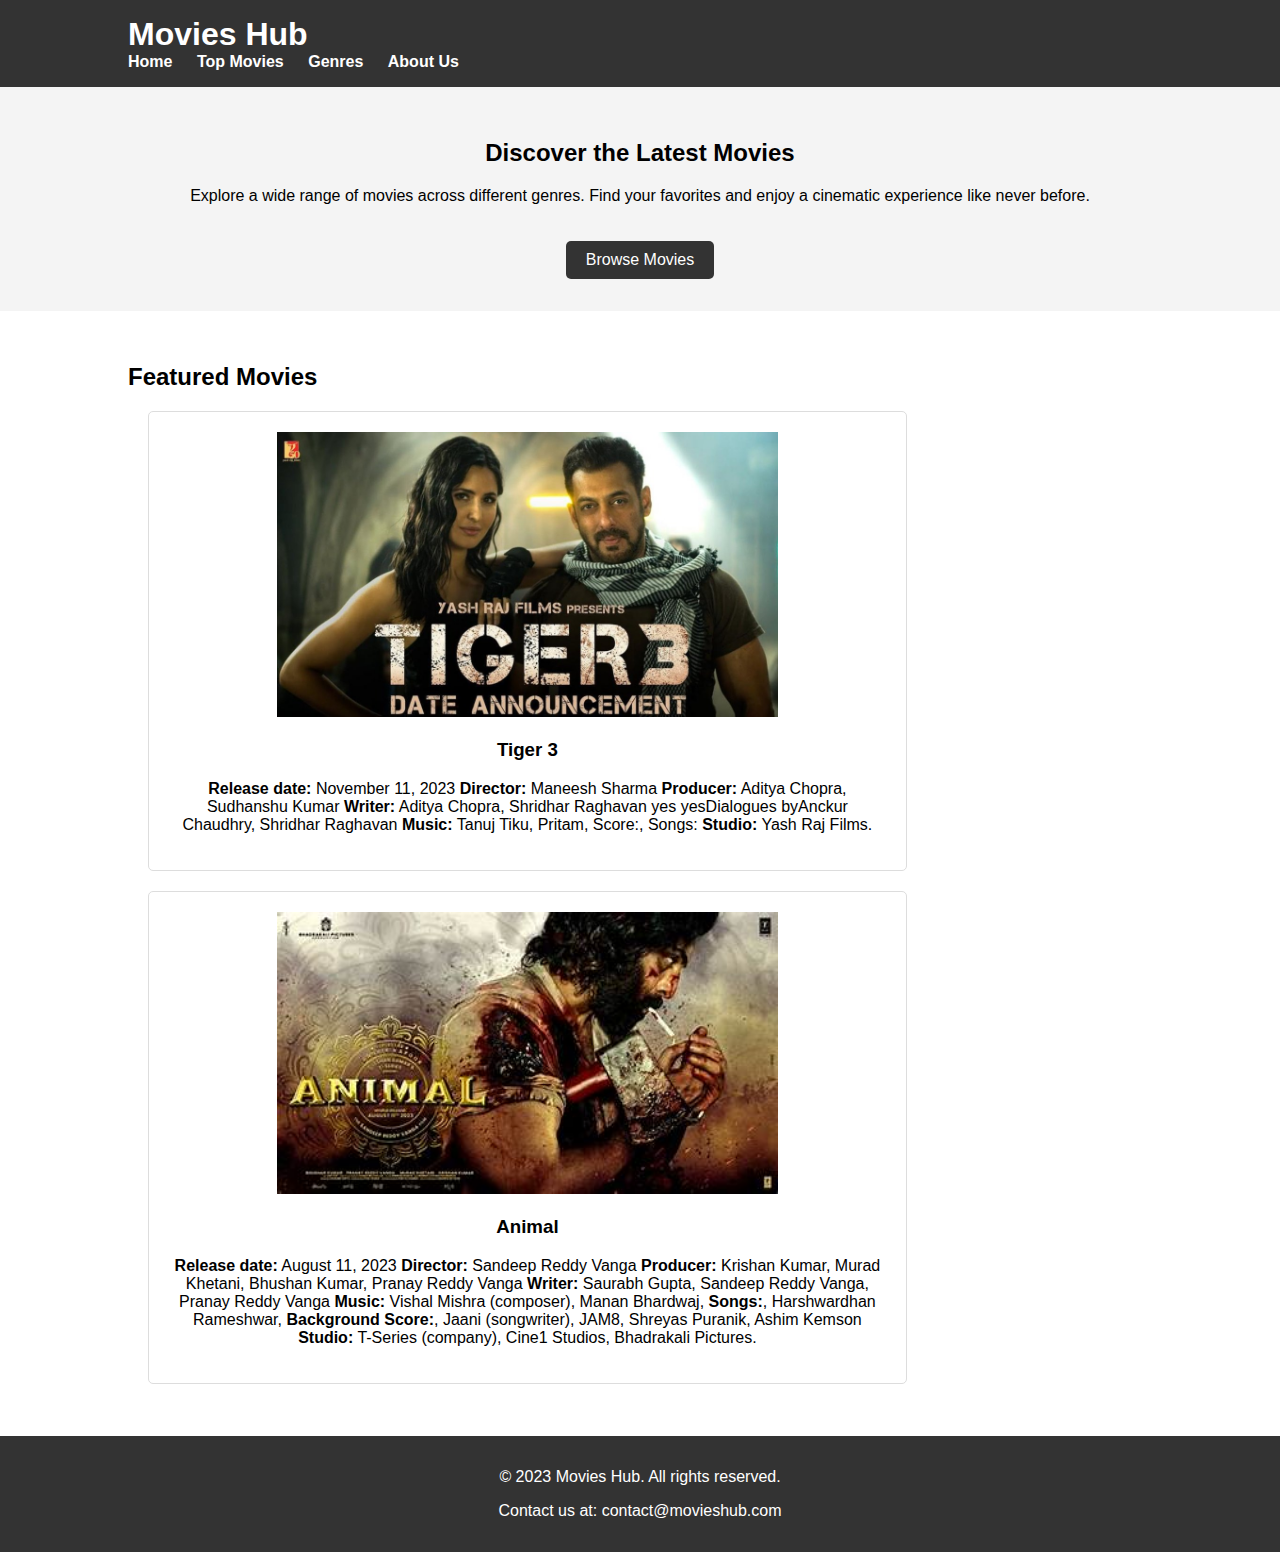
<file: Oasis infobyte/landing page/index.html>
<!DOCTYPE html>
<html lang="en">
<head>
    <meta charset="UTF-8">
    <meta name="viewport" content="width=device-width, initial-scale=1.0">
    <link rel="stylesheet" href="style.css">
    <title>Movies Landing Page</title>
</head>
<body>

    <!-- Header Section -->
    <header>
        <div class="container">
            <h1>Movies Hub</h1>
            <nav>
                <ul>
                    <li><a href="#">Home</a></li>
                    <li><a href="#">Top Movies</a></li>
                    <li><a href="#">Genres</a></li>
                    <li><a href="#">About Us</a></li>
                </ul>
            </nav>
        </div>
    </header>

    <!-- Main Content Section -->
    <section class="main-content">
        <div class="container">
            <h2>Discover the Latest Movies</h2>
            <p>Explore a wide range of movies across different genres. Find your favorites and enjoy a cinematic experience like never before.</p>
            <a href="#" class="btn">Browse Movies</a>
        </div>
    </section>

    <!-- Featured Movies Section -->
    <section class="featured-movies">
        <div class="container">
            <h2>Featured Movies</h2>
            <div class="movie-card">
                <img src="tiger.jpg" height="50%" width="70%" alt="Tiger 3">
                <h3>Tiger 3</h3>
                <p><b>Release date:</b> November 11, 2023
                    <b>Director:</b> Maneesh Sharma
                        <b>Producer:</b> Aditya Chopra, Sudhanshu Kumar
                            <b>Writer:</b> Aditya Chopra, Shridhar Raghavan yes yesDialogues byAnckur Chaudhry, Shridhar Raghavan
                                <b> Music:</b> Tanuj Tiku, Pritam, Score:, Songs:
                                    <b> Studio:</b> Yash Raj Films.</p>
            </div>
            <div class="movie-card">
                <img src="th (1).jpeg" height="50%" width="70%" alt="Animal">
                <h3>Animal</h3>
                <p><b>Release date:</b> August 11, 2023
                    <b> Director:</b> Sandeep Reddy Vanga
                        <b> Producer:</b> Krishan Kumar, Murad Khetani, Bhushan Kumar, Pranay Reddy Vanga
                            <b> Writer:</b> Saurabh Gupta, Sandeep Reddy Vanga, Pranay Reddy Vanga
                                <b> Music:</b> Vishal Mishra (composer), Manan Bhardwaj,<b> Songs:</b>, Harshwardhan Rameshwar,<b> Background Score:</b>, Jaani (songwriter), JAM8, Shreyas Puranik, Ashim Kemson
                                    <b> Studio:</b> T-Series (company), Cine1 Studios, Bhadrakali Pictures.</p>
            </div>
            <!-- Add more movie cards as needed -->
        </div>
    </section>

    <!-- Footer Section -->
    <footer>
        <div class="container">
            <p>&copy; 2023 Movies Hub. All rights reserved.</p>
            <p>Contact us at: contact@movieshub.com</p>
        </div>
    </footer>

</body>
</html>
</file>
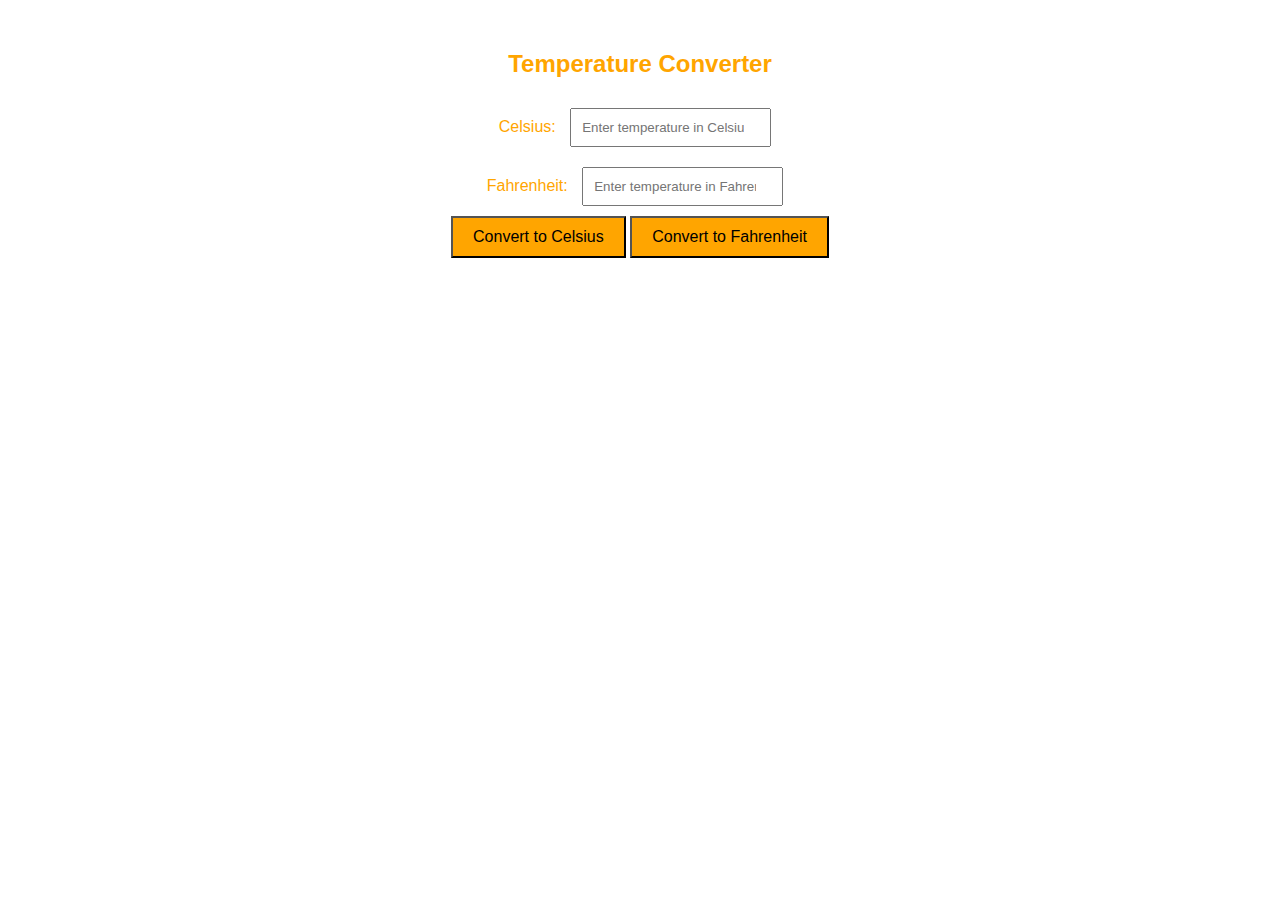
<file: Oasis infobyte/tcw/index.html>
<!DOCTYPE html>
<html lang="en">
<head>
    <meta charset="UTF-8">
    <meta name="viewport" content="width=device-width, initial-scale=1.0">
    <title>Temperature Converter</title>
    <style>
        body {
            font-family: Arial, sans-serif;
            text-align: center;
            margin: 50px;
            color:orange;
        }
        input {
            padding: 10px;
            margin: 10px;
        }
        button {
            padding: 10px 20px;
            font-size: 16px;
            background-color:orange;
        }
        #result {
            font-size: 20px;
            margin-top: 20px;
        }
    </style>
</head>
<body>

    <h2>Temperature Converter</h2>

    <label for="celsius">Celsius:</label>
    <input type="number" id="celsius" placeholder="Enter temperature in Celsius">

    <br>

    <label for="fahrenheit">Fahrenheit:</label>
    <input type="number" id="fahrenheit" placeholder="Enter temperature in Fahrenheit">

    <br>

    <button onclick="convertToCelsius()">Convert to Celsius</button>
    <button onclick="convertToFahrenheit()">Convert to Fahrenheit</button>

    <div id="result"></div>

    <script>
        function convertToCelsius() {
            var fahrenheitInput = document.getElementById('fahrenheit');
            var celsiusResult = document.getElementById('result');
            var fahrenheit = parseFloat(fahrenheitInput.value);
            var celsius = (fahrenheit - 32) * 5/9;
            celsiusResult.innerHTML = "Result in Celsius: " + celsius.toFixed(2) + " °C";
        }

        function convertToFahrenheit() {
            var celsiusInput = document.getElementById('celsius');
            var fahrenheitResult = document.getElementById('result');
            var celsius = parseFloat(celsiusInput.value);
            var fahrenheit = (celsius * 9/5) + 32;
            fahrenheitResult.innerHTML = "Result in Fahrenheit: " + fahrenheit.toFixed(2) + " °F";
        }
    </script>

</body>
</html>
</file>
<file: Oasis infobyte/landing page/style.css>
body {
    font-family: 'Arial', sans-serif;
    margin: 0;
    padding: 0;
    box-sizing: border-box;
    background-color: #f4f4f4;
}

.container {
    width: 80%;
    margin: 0 auto;
}

header {
    background-color: #333;
    color: #fff;
    padding: 1em 0;
}

header h1 {
    margin: 0;
}

nav ul {
    list-style-type: none;
    margin: 0;
    padding: 0;
}

nav li {
    display: inline;
    margin-right: 20px;
}

nav a {
    text-decoration: none;
    color: #fff;
    font-weight: bold;
}

.main-content {
    padding: 2em 0;
    text-align: center;
}

.btn {
    display: inline-block;
    padding: 10px 20px;
    margin-top: 20px;
    background-color: #333;
    color: #fff;
    text-decoration: none;
    border-radius: 5px;
}

.featured-movies {
    background-color: #fff;
    padding: 2em 0;
}

.movie-card {
    margin: 20px;
    padding: 20px;
    border: 1px solid #ddd;
    border-radius: 5px;
    text-align: center;
    height: 50%;
    width: 70%;
}

footer {
    background-color: #333;
    color: #fff;
    padding: 1em 0;
    text-align: center;
}
</file>
